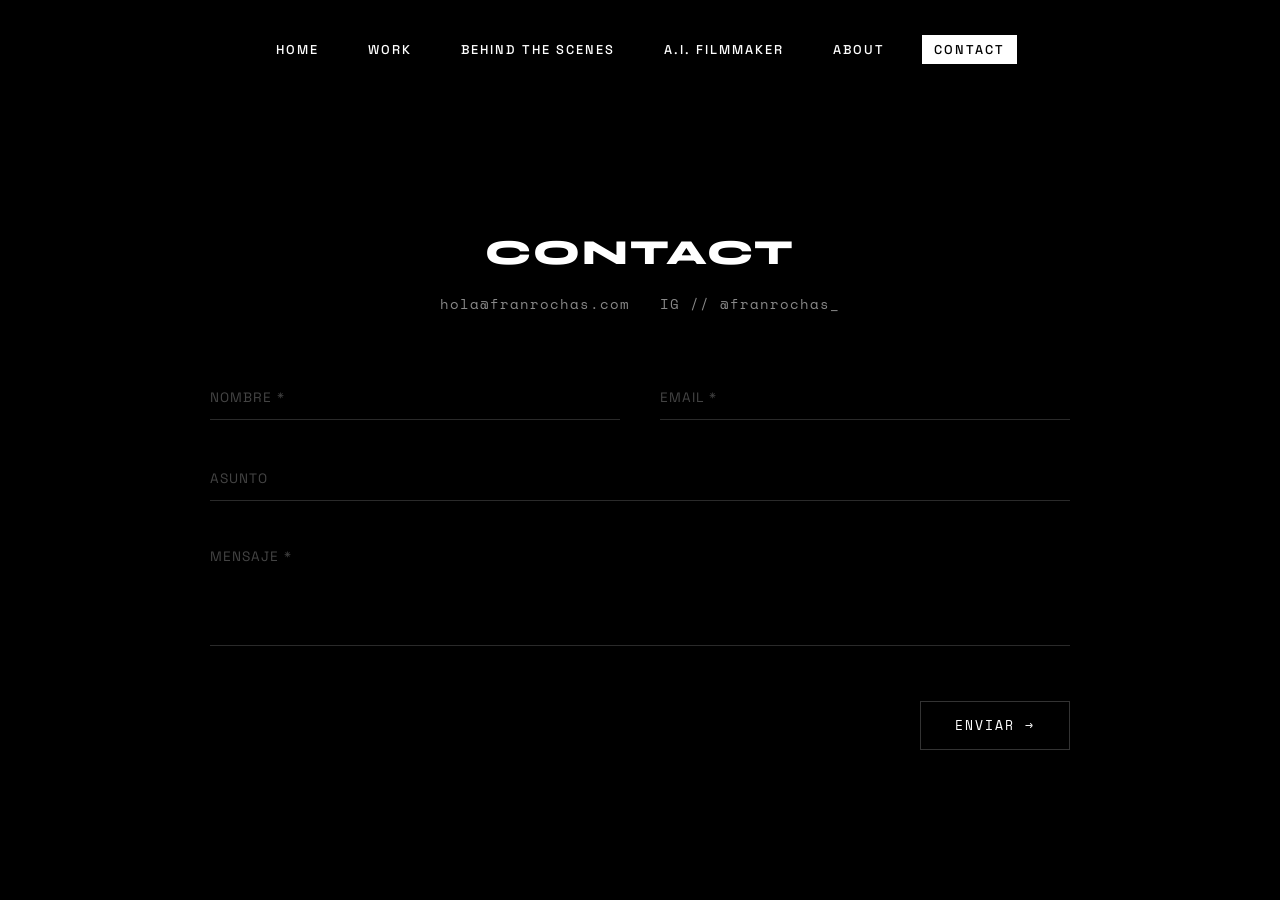
<file: contact.html>
<!DOCTYPE html>
<html lang="es">
<head>
    <meta charset="UTF-8">
    <meta name="viewport" content="width=device-width, initial-scale=1.0">
    <title>Fran Rochas | Contact</title>
    <link rel="preconnect" href="https://fonts.googleapis.com">
    <link rel="preconnect" href="https://fonts.gstatic.com" crossorigin>
    <link href="https://fonts.googleapis.com/css2?family=Space+Grotesk:wght@400;500;700&family=Syne:wght@700;800;900&family=Space+Mono:wght@400;700&display=swap" rel="stylesheet">
    <style>
        * { margin: 0; padding: 0; box-sizing: border-box; }
        body {
            background-color: #000000;
            color: #ffffff;
            font-family: 'Space Grotesk', sans-serif;
            min-height: 100vh;
            overflow-x: hidden;
        }
        iframe[src*="netlify"],
        #netlify-identity-widget,
        [data-netlify-deploy-id] {
            display: none !important;
        }
        .main-nav {
            position: fixed; top: 0; left: 0; width: 100%; z-index: 1000;
            padding: 35px 20px 20px 20px; display: flex; justify-content: center;
            background: linear-gradient(to bottom, rgba(0,0,0,0.95) 0%, rgba(0,0,0,0) 100%);
        }
        .main-nav ul { display: flex; list-style: none; gap: 25px; align-items: center; justify-content: center; }
        .main-nav a {
            position: relative; display: inline-block; padding: 6px 12px; text-decoration: none;
            font-size: 0.80rem; font-weight: 500; letter-spacing: 2px;
            text-transform: uppercase; color: #ffffff; white-space: nowrap;
        }
        .main-nav a span { position: relative; z-index: 2; }
        .main-nav a:hover span, .main-nav a.active span { color: #000000; }
        .main-nav a::before {
            content: ''; position: absolute; bottom: 0; left: 0; width: 100%; height: 0%;
            background-color: #ffffff; z-index: 1; transition: height 0.25s ease;
        }
        .main-nav a:hover::before, .main-nav a.active::before { height: 100%; }

        .contact-container {
            min-height: 100vh; display: flex; flex-direction: column;
            justify-content: center; align-items: center;
            padding: 140px 20px 60px 20px; max-width: 900px; margin: 0 auto;
        }
        .contact-header { text-align: center; margin-bottom: 60px; }
        .contact-title {
            font-family: 'Syne', sans-serif; font-size: 2.2rem; font-weight: 900;
            letter-spacing: 2px; text-transform: uppercase; margin-bottom: 20px;
        }
        .contact-meta {
            display: flex; gap: 30px; justify-content: center;
            font-family: 'Space Mono', monospace; font-size: 0.85rem; letter-spacing: 1px;
        }
        .contact-meta a { color: #888888; text-decoration: none; transition: color 0.2s ease; }
        .contact-meta a:hover { color: #ffffff; }

        .minimal-form { width: 100%; display: flex; flex-direction: column; gap: 35px; }
        .form-row { display: grid; grid-template-columns: 1fr 1fr; gap: 40px; }
        .input-group { position: relative; width: 100%; }
        .minimal-input, .minimal-textarea {
            width: 100%; background: transparent; border: none;
            border-bottom: 1px solid #2a2a2a; color: #ffffff;
            font-family: 'Space Grotesk', sans-serif; font-size: 1rem;
            padding: 12px 0; outline: none; transition: border-color 0.3s ease;
        }
        .minimal-input::placeholder, .minimal-textarea::placeholder {
            color: #444444; font-size: 0.85rem; text-transform: uppercase; letter-spacing: 1px;
        }
        .minimal-input:focus, .minimal-textarea:focus { border-bottom-color: #ffffff; }
        .minimal-textarea { min-height: 110px; resize: none; }

        .form-action { display: flex; justify-content: flex-end; margin-top: 15px; }
        .btn-minimal {
            background: transparent; color: #ffffff; border: 1px solid #333333;
            font-family: 'Space Mono', monospace; font-size: 0.80rem;
            letter-spacing: 2px; text-transform: uppercase; padding: 14px 34px;
            cursor: pointer; transition: all 0.25s ease;
        }
        .btn-minimal:hover { background: #ffffff; color: #000000; border-color: #ffffff; }

        @media (max-width: 768px) {
            .main-nav { padding: 18px 10px 12px 10px; }
            .main-nav ul { flex-wrap: wrap; gap: 6px 8px; max-width: 100%; }
            .main-nav a { font-size: 0.66rem; letter-spacing: 1.5px; padding: 5px 8px; }
            .form-row { grid-template-columns: 1fr; gap: 30px; }
            .contact-meta { flex-direction: column; gap: 10px; }
        }
    </style>
</head>
<body>
    <nav class="main-nav">
        <ul>
            <li><a href="index.html"><span>HOME</span></a></li>
            <li><a href="work.html"><span>WORK</span></a></li>
            <li><a href="behind-the-scenes.html"><span>BEHIND THE SCENES</span></a></li>
            <li><a href="ai-filmmaker.html"><span>A.I. FILMMAKER</span></a></li>
            <li><a href="about3D/about.html"><span>ABOUT</span></a></li>
            <li><a href="contact.html" class="active"><span>CONTACT</span></a></li>
        </ul>
    </nav>

    <main class="contact-container">
        <header class="contact-header">
            <h1 class="contact-title">CONTACT</h1>
            <div class="contact-meta">
                <a href="mailto:hola@franrochas.com">hola@franrochas.com</a>
                <a href="https://instagram.com/franrochas_" target="_blank" rel="noopener noreferrer">IG // @franrochas_</a>
            </div>
        </header>

        <form class="minimal-form" id="contactForm" name="contacto-web" method="POST" data-netlify="true" netlify-honeypot="bot-field">
            <input type="hidden" name="form-name" value="contacto-web">
            <p style="display:none;"><label>No rellenar: <input name="bot-field"></label></p>
            <div class="form-row">
                <div class="input-group">
                    <input type="text" class="minimal-input" name="Nombre" placeholder="Nombre *" required>
                </div>
                <div class="input-group">
                    <input type="email" class="minimal-input" name="Email" placeholder="Email *" required>
                </div>
            </div>
            <div class="input-group">
                <input type="text" class="minimal-input" name="Asunto" placeholder="Asunto">
            </div>
            <div class="input-group">
                <textarea class="minimal-textarea" name="Mensaje" placeholder="Mensaje *" required></textarea>
            </div>
            <div class="form-action">
                <span class="form-status" id="formStatus" style="font-family:'Space Mono',monospace;font-size:0.78rem;letter-spacing:1.5px;color:#00ff41;text-transform:uppercase;"></span>
                <button type="submit" class="btn-minimal" id="submitBtn">ENVIAR &rarr;</button>
            </div>
        </form>
        <script>
            const form = document.getElementById('contactForm');
            const statusEl = document.getElementById('formStatus');
            const submitBtn = document.getElementById('submitBtn');
            form.addEventListener('submit', async (e) => {
                e.preventDefault();
                submitBtn.disabled = true;
                submitBtn.textContent = 'ENVIANDO...';
                try {
                    await fetch('/', {
                        method: 'POST',
                        headers: { 'Content-Type': 'application/x-www-form-urlencoded' },
                        body: new URLSearchParams(new FormData(form)).toString()
                    });
                    form.reset();
                    statusEl.textContent = 'MENSAJE ENVIADO CORRECTAMENTE.';
                } catch (err) {
                    statusEl.style.color = '#ff3b00';
                    statusEl.textContent = 'ERROR AL ENVIAR. ESCRIBE A HOLA@FRANROCHAS.COM';
                }
                submitBtn.textContent = 'ENVIAR →';
                submitBtn.disabled = false;
            });
        </script>
    </main>
</body>
</html>
</file>
